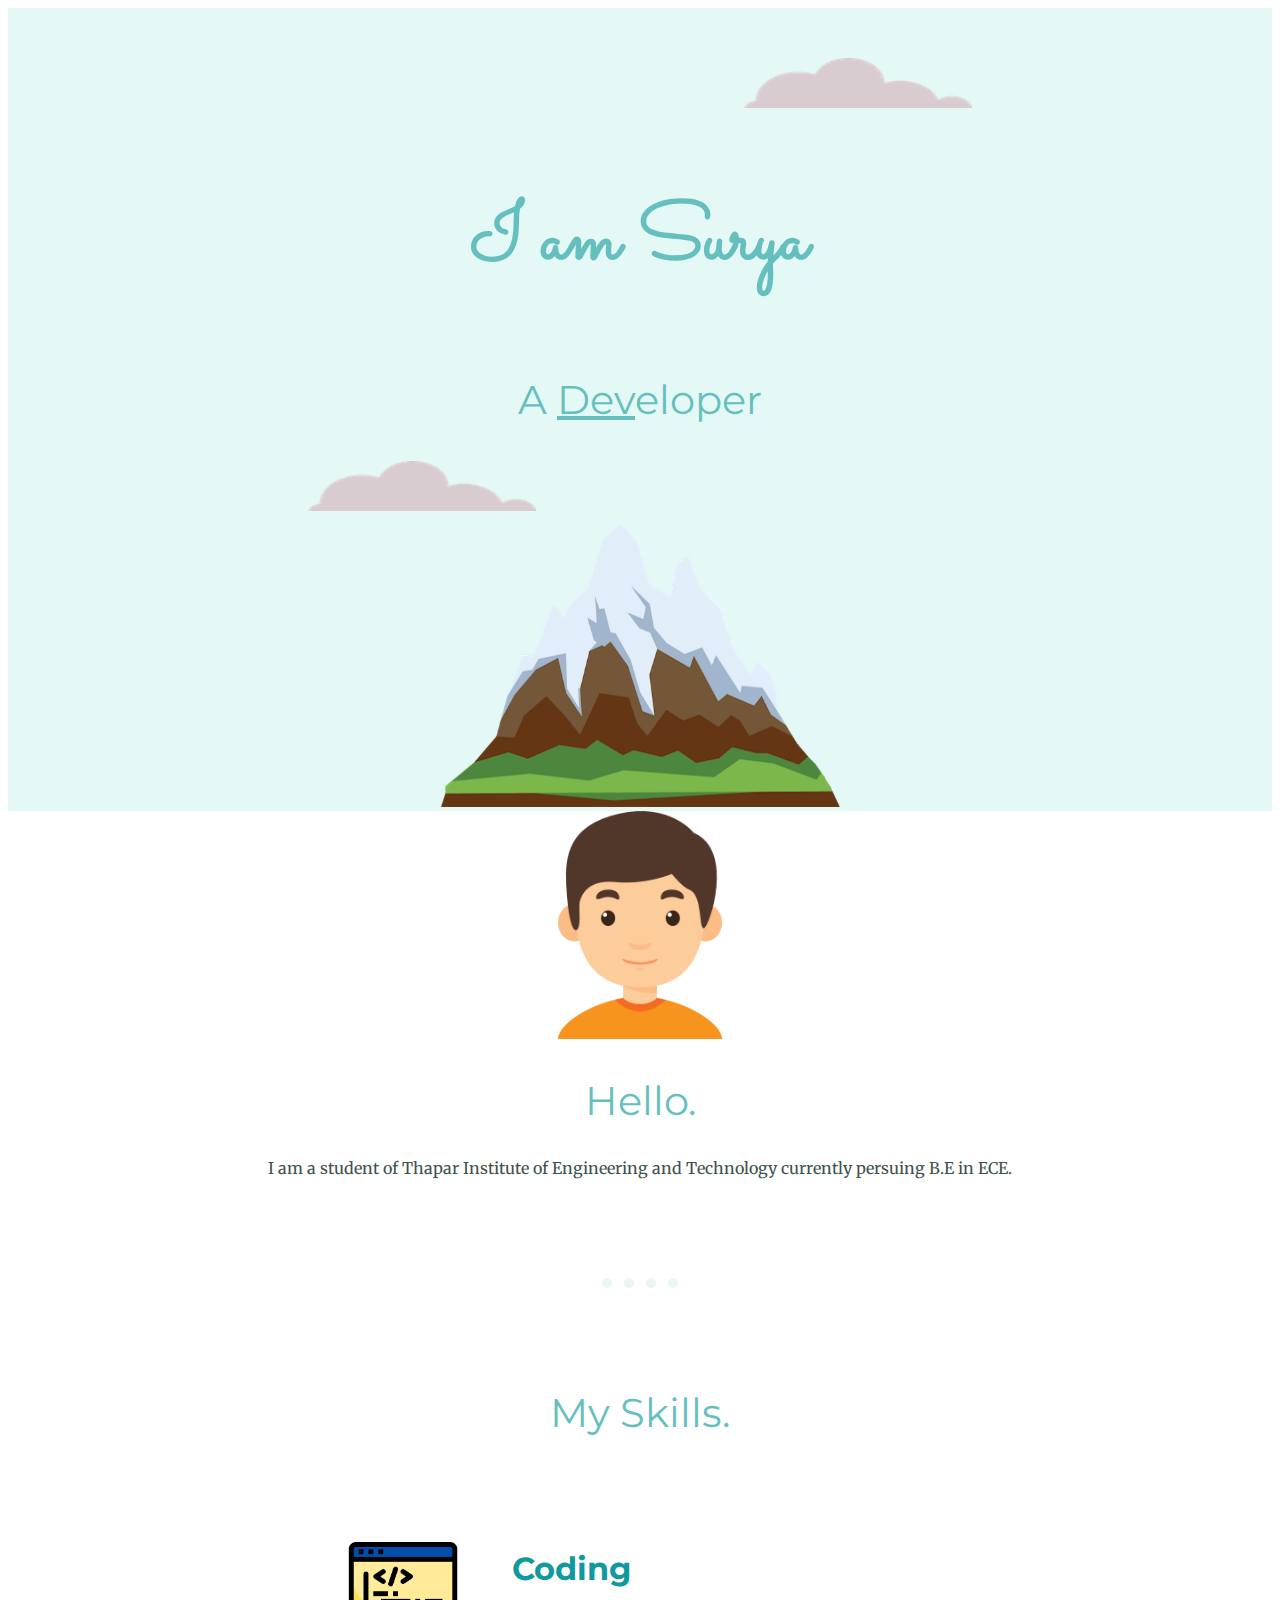
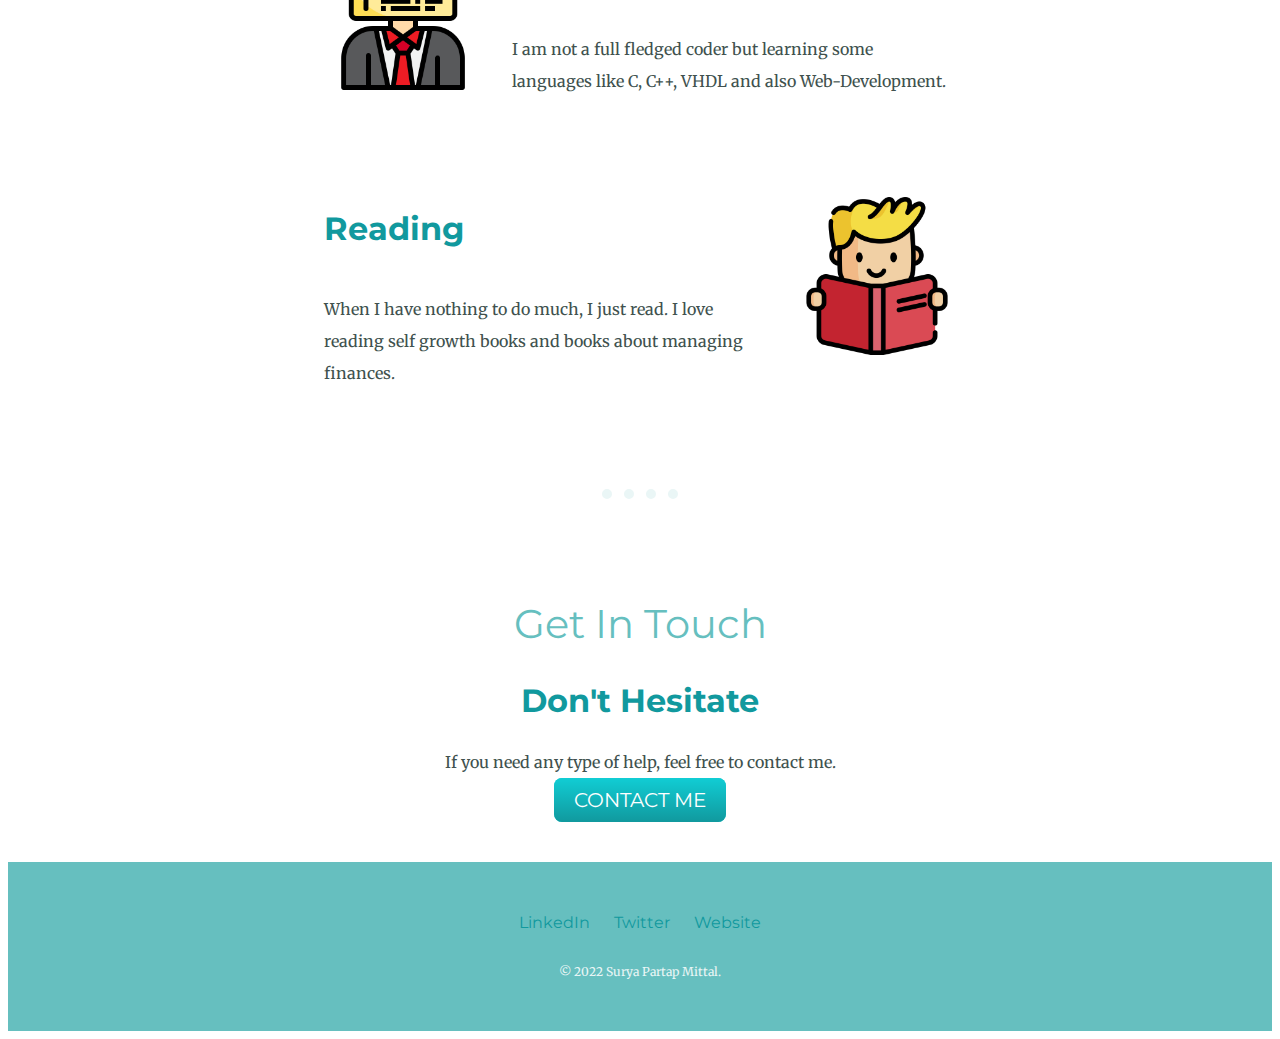
<file: index.html>
<!DOCTYPE html>
<html lang="en" dir="ltr">
  <head>
    <meta charset="utf-8">
    <title>Surya Partap Mittal</title>
    <link rel="stylesheet" href="css/style.css">
    <link rel="icon" href="css/favicon.ico">
    <link rel="preconnect" href="https://fonts.googleapis.com">
<link rel="preconnect" href="https://fonts.gstatic.com" crossorigin>
<link href="https://fonts.googleapis.com/css2?family=Merriweather&family=Montserrat&family=Sacramento&display=swap" rel="stylesheet">
  </head>
  <body>

    <div class="top-container">
      <img class="top-cloud" src="images\cloud.png" alt="clouds">
      <h1>I am Surya</h1>
      <h2>A <span>Dev</span>eloper</h2>
      <img class="bottom-cloud" src="images\cloud.png" alt="clouds">
      <img class="mountain" src="images\mountain.png" alt="mountains">
    </div>

    <div class="middle-container">
  <div class="profile">
    <img class="Surya" src="images\boy.png" alt="Surya">
    <h2>Hello.</h2>
    <p>I am a student of Thapar Institute of Engineering and Technology currently persuing B.E in ECE.</p>
  </div>
  <hr>
  <div class="skills">
    <h2>My Skills.</h2>
    <div class="skill-row">
      <img class="code-img" src="images\programmer.png" alt="coding">
      <h3>Coding</h3>
      <p>I am not a full fledged coder but learning some languages like C, C++, VHDL and also Web-Development.</p>
    </div>
    <div class="skill-row">
      <img class="read-img" src="images\read.png" alt="read">
      <h3>Reading</h3>
      <p>When I have nothing to do much, I just read. I love reading self growth books and books about managing finances.</p>
    </div>
  </div>
  <hr>
  <div class="contact-me">
    <h2>Get In Touch</h2>
    <h3>Don't Hesitate</h3>
    <p>If you need any type of help, feel free to contact me.</p>
    <a class="btn" href="mailto:spmittal0007@gmail.com">CONTACT ME</a>
  </div>
</div>


<div class="bottom-container">
  <a class="footer-link" href="https://www.linkedin.com/">LinkedIn</a>
  <a class="footer-link" href="https://twitter.com/">Twitter</a>
  <a class="footer-link" href="https://www.appbrewery.co/">Website</a>
  <p class="hehe" >© 2022 Surya Partap Mittal.</p>
</div>
  </body>
</html>
</file>
<file: css/style.css>
/* .middle{
  background-color: red;
  height: 200px;
  width: 200px;
  border-left: 200px;
  border: solid 20px;
  margin-left: 260px;
}
.bottom{
  background-color: blue;
  height: 200px;
  width: 200px;
  border: solid 10px;
  margin-left: 500px;

}
.top{
  background-color: yellow;
  height: 200px;
  width: 200px;
  border: solid 10px;
  padding: 20px;
  border-color: black;
} */
span{
  text-decoration: underline;
}

.bottom-cloud{
  position: absolute;
  left: 300px;
  bottom: 300px;
  height: 50px;
}
.top-cloud{
  position: absolute;
  right: 300px;
  top: 50px;
  height: 50px;
}
.top-container{
  background-color: #E4F9F5;
  text-align: center;
  position: relative;
  padding-top: 100px;
}
.middle-container{
    text-align: center;
}
.bottom-container{
  text-align: center;
  margin-top: 50px;
  background-color: #66BFBF;
  margin-bottom: 0px;
  padding: 50px 0px 20px;
}
h1{
  font-family: 'Sacramento', cursive;
  font-size: 5rem;
  color: #66BFBF;
  line-height: 2;
}
body{
  font-family: 'Merriweather', serif;
  color: #40514E;
}
h2{
  font-family: 'Montserrat', sans-serif;
  font-size: 2.5rem;
  color: #66BFBF;
  font-weight: normal;
}
h3{
  font-family: 'Montserrat', sans-serif;
  font-size: 2rem;
  color: #11999E;
}
/* .Surya{
  height: 300px;
} */
.mountain{
  height: 350px;
  width: 400px;
}
a{
  color: #11999E;
  font-family: 'Montserrat', sans-serif;
  margin: 20px 10px;
  text-decoration: none;
}
a:hover{
  color: #EAF6F6;
}
.skill-row{
  width: 50%;
  margin: 100px auto 100px auto;
  text-align: left;
  line-height: 2;
}
.read-img{
  width: 25%;
  float: right;
  margin-left: 30px;
}
.code-img{
  width: 25%;
  float: left;
  margin-right: 30px;
}
img{
  width: 18%;
}
hr{

  border-style: none;
  border-top-style: dotted;
  border-color: #EAF6F6;
  border-width: 10px;
  margin: 100px auto;
  width: 6%;
}
.btn {
  background: #11cdd4;
  background-image: -webkit-linear-gradient(top, #11cdd4, #11999e);
  background-image: -moz-linear-gradient(top, #11cdd4, #11999e);
  background-image: -ms-linear-gradient(top, #11cdd4, #11999e);
  background-image: -o-linear-gradient(top, #11cdd4, #11999e);
  background-image: linear-gradient(to bottom, #11cdd4, #11999e);
  -webkit-border-radius: 8;
  -moz-border-radius: 8;
  border-radius: 8px;
  font-family: 'Montserrat', sans-serif;
  color: #ffffff;
  font-size: 20px;
  padding: 10px 20px 10px 20px;
  text-decoration: none;
}

.btn:hover {
  background: #30e3cb;
  background-image: -webkit-linear-gradient(top, #30e3cb, #2bc4ad);
  background-image: -moz-linear-gradient(top, #30e3cb, #2bc4ad);
  background-image: -ms-linear-gradient(top, #30e3cb, #2bc4ad);
  background-image: -o-linear-gradient(top, #30e3cb, #2bc4ad);
  background-image: linear-gradient(to bottom, #30e3cb, #2bc4ad);
  text-decoration: none;
}
.hehe{
  color: #EAF6F6;
  font-size: 0.75rem;
  padding: 20px 0px;
}
.surya{
  width: 25%;
}
</file>
